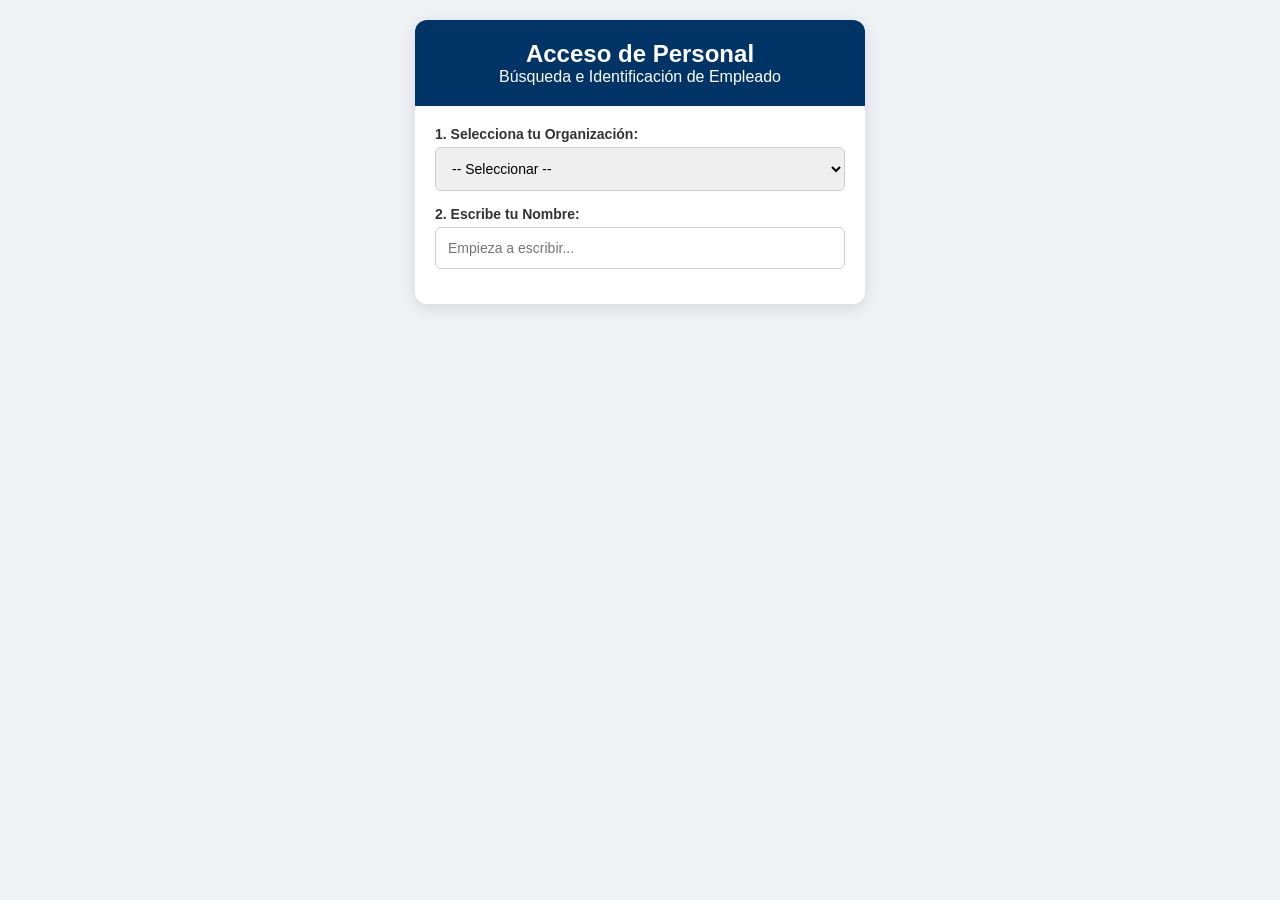
<file: empleados/index.html>
<!DOCTYPE html>
<html lang="es">
<head>
    <meta charset="UTF-8">
    <meta name="viewport" content="width=device-width, initial-scale=1.0">
    <title>Acceso Empleados - CEMEFI</title>
    <style>
        * { box-sizing: border-box; margin: 0; padding: 0; font-family: 'Segoe UI', Tahoma, Geneva, Verdana, sans-serif; }
        body { background-color: #eef2f5; display: flex; justify-content: center; padding: 20px; }
        .card { background: white; width: 100%; max-width: 450px; border-radius: 12px; box-shadow: 0 4px 15px rgba(0,0,0,0.1); overflow: hidden; }
        .header { background: #003366; color: white; padding: 20px; text-align: center; }
        .body-content { padding: 20px; }
        .form-group { margin-bottom: 15px; }
        label { display: block; font-weight: bold; margin-bottom: 5px; font-size: 14px; color: #333; }
        input, select { width: 100%; padding: 12px; border: 1px solid #ccc; border-radius: 6px; font-size: 14px; }
        .info-card { background: #eef5fc; border-left: 4px solid #003366; padding: 15px; border-radius: 6px; margin-top: 15px; }
        .info-card p { margin-bottom: 8px; font-size: 14px; }
        .btn-confirm { width: 100%; background: #28a745; color: white; border: none; padding: 12px; border-radius: 6px; font-weight: bold; font-size: 16px; cursor: pointer; margin-top: 10px; }
        .hidden { display: none; }
    </style>
</head>
<body>

<div class="card">
    <div class="header">
        <h2>Acceso de Personal</h2>
        <p>Búsqueda e Identificación de Empleado</p>
    </div>
    <div class="body-content">
        <div class="form-group">
            <label>1. Selecciona tu Organización:</label>
            <select id="empOrg">
                <option value="">-- Seleccionar --</option>
                <option value="CEMEFI">CEMEFI</option>
                <option value="Aliarse">Aliarse</option>
            </select>
        </div>

        <div class="form-group">
            <label>2. Escribe tu Nombre:</label>
            <input type="text" id="empSearch" placeholder="Empieza a escribir..." oninput="searchEmployee()">
        </div>

        <!-- Tarjeta con Datos Precargados por RH -->
        <div id="empCard" class="info-card hidden">
            <p><strong>Empleado:</strong> <span id="empNombre">Carlos Mendoza</span></p>
            <p><strong>Organización:</strong> <span id="empOrgText">CEMEFI</span></p>
            <p><strong>Correo:</strong> carlos.mendoza@cemefi.org</p>
            <p><strong>Estatus RH:</strong> <span style="color:green; font-weight:bold;">Activo</span></p>
            <p><strong>Vehículo Registrado:</strong> Honda Civic (Placas: ABC-123)</p>
            <button class="btn-confirm" onclick="alert(' Acceso Registrado Exitosamente')">Confirmar Entrada / Salida</button>
        </div>
    </div>
</div>

<script>
    function searchEmployee() {
        const query = document.getElementById('empSearch').value;
        const card = document.getElementById('empCard');
        if(query.length >= 3) {
            card.classList.remove('hidden');
        } else {
            card.classList.add('hidden');
        }
    }
</script>
</body>
</html>
</file>
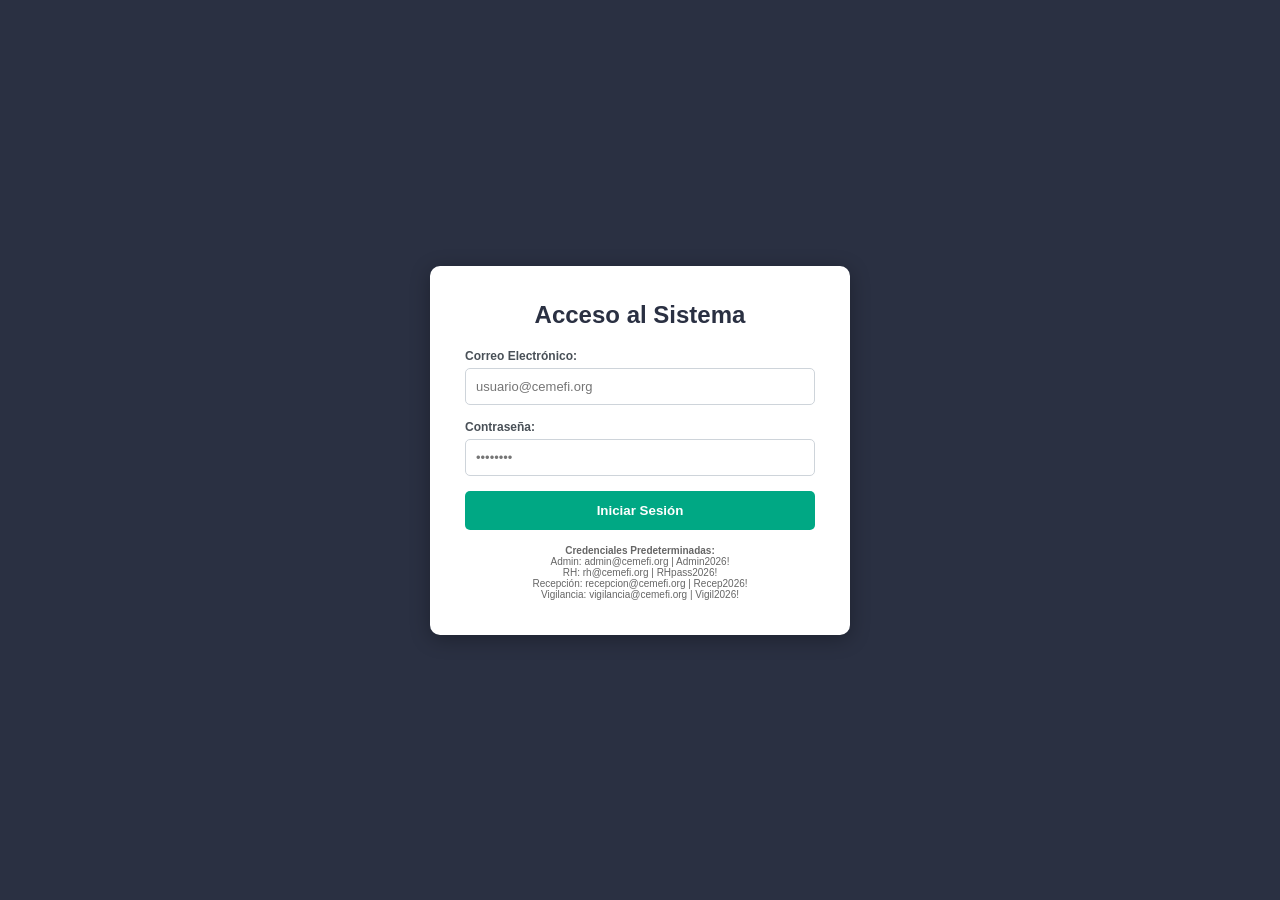
<file: modulo_admin/index.html>
<!DOCTYPE html>
<html lang="es">
<head>
    <meta charset="UTF-8">
    <meta name="viewport" content="width=device-width, initial-scale=1.0">
    <title>Panel Unificado Administrador - CEMEFI</title>
    <style>
        * { box-sizing: border-box; margin: 0; padding: 0; font-family: 'Segoe UI', Tahoma, Geneva, Verdana, sans-serif; }
        body { background-color: #f3f3f9; color: #495057; min-height: 100vh; }
        
        /* LOGIN */
        .login-wrapper { position: fixed; top: 0; left: 0; width: 100%; height: 100%; background: #2a3042; display: flex; justify-content: center; align-items: center; z-index: 1000; }
        .login-card { background: white; padding: 35px; border-radius: 10px; width: 100%; max-width: 420px; box-shadow: 0 4px 20px rgba(0,0,0,0.3); }
        .login-card h2 { color: #2a3042; text-align: center; margin-bottom: 20px; font-weight: 700; }
        .form-group { margin-bottom: 15px; }
        label { display: block; font-size: 12px; font-weight: 600; margin-bottom: 5px; color: #495057; }
        input, select, textarea { width: 100%; padding: 10px; border: 1px solid #ced4da; border-radius: 5px; font-size: 13px; }
        .btn-primary { width: 100%; background: #00a884; color: white; border: none; padding: 12px; font-weight: 600; border-radius: 5px; cursor: pointer; transition: 0.3s; }
        .btn-primary:hover { background: #008f70; }

        /* LAYOUT MAIN */
        .app-container { display: flex; width: 100%; min-height: 100vh; }
        .sidebar { width: 250px; background: #2a3042; color: #a6b0cf; flex-shrink: 0; display: flex; flex-direction: column; }
        .brand { padding: 20px; color: white; font-size: 18px; font-weight: bold; border-bottom: 1px solid #32394e; }
        .menu-title { font-size: 11px; text-transform: uppercase; padding: 15px 20px 5px; color: #6a7187; font-weight: 600; }
        .nav-list { list-style: none; }
        .nav-item { padding: 12px 20px; font-size: 13px; cursor: pointer; display: flex; align-items: center; gap: 10px; transition: 0.2s; }
        .nav-item:hover, .nav-item.active { background: #32394e; color: white; border-left: 3px solid #00a884; }

        main { flex-grow: 1; background: #f3f3f9; padding: 25px; overflow-y: auto; }
        .top-header { display: flex; justify-content: space-between; align-items: center; margin-bottom: 25px; }
        .welcome-title h1 { font-size: 20px; color: #495057; font-weight: 600; }
        .welcome-title p { font-size: 13px; color: #74788d; }
        .header-actions { display: flex; gap: 10px; align-items: center; }
        .date-badge { background: white; padding: 8px 15px; border-radius: 5px; border: 1px solid #e9ecef; font-size: 12px; }

        .kpi-grid { display: grid; grid-template-columns: repeat(auto-fit, minmax(200px, 1fr)); gap: 20px; margin-bottom: 25px; }
        .kpi-card { background: white; padding: 20px; border-radius: 8px; box-shadow: 0 2px 4px rgba(0,0,0,0.02); }
        .kpi-title { font-size: 12px; font-weight: 600; color: #74788d; text-transform: uppercase; display: flex; justify-content: space-between; }
        .kpi-value { font-size: 24px; font-weight: 700; color: #495057; margin: 10px 0 5px; }

        .content-card { background: white; padding: 20px; border-radius: 8px; box-shadow: 0 2px 4px rgba(0,0,0,0.02); margin-bottom: 25px; }
        .card-header { display: flex; justify-content: space-between; align-items: center; margin-bottom: 15px; padding-bottom: 10px; border-bottom: 1px solid #f6f6f6; }
        .card-header h3 { font-size: 14px; font-weight: 600; color: #495057; text-transform: uppercase; }

        table { width: 100%; border-collapse: collapse; font-size: 12px; }
        th { text-align: left; padding: 10px; background: #f8f9fa; color: #74788d; font-weight: 600; }
        td { padding: 12px 10px; border-bottom: 1px solid #f6f6f6; }
        
        .badge { padding: 3px 8px; border-radius: 10px; font-size: 10px; font-weight: bold; }
        .badge-active { background: #d4edda; color: #155724; }
        .badge-alert { background: #fff3cd; color: #856404; }

        .btn-sm { padding: 5px 10px; font-size: 11px; border: none; border-radius: 4px; cursor: pointer; color: white; margin-right: 3px; }
        .btn-edit { background: #556ee6; }
        .btn-send { background: #34c38f; }
        .btn-alert { background: #f1b44c; color: #212529; font-weight: bold; }

        .view-panel { display: none; }
        .view-panel.active-panel { display: block; }
        .nav-role { display: none; }

        .modal { display: none; position: fixed; top: 0; left: 0; width: 100%; height: 100%; background: rgba(0,0,0,0.5); justify-content: center; align-items: center; z-index: 2000; }
        .modal-content { background: white; padding: 25px; border-radius: 8px; width: 100%; max-width: 500px; }
    </style>
</head>
<body>

    <!-- 1. LOGIN UNIFICADO CON CREDENCIALES DINÁMICAS -->
    <div id="loginSection" class="login-wrapper">
        <div class="login-card">
            <h2>Acceso al Sistema</h2>
            <form onsubmit="event.preventDefault(); handleLogin();">
                <div class="form-group">
                    <label>Correo Electrónico:</label>
                    <input type="email" id="loginEmail" required placeholder="usuario@cemefi.org">
                </div>
                <div class="form-group">
                    <label>Contraseña:</label>
                    <input type="password" id="loginPass" required placeholder="••••••••">
                </div>
                <button type="submit" class="btn-primary">Iniciar Sesión</button>
            </form>
            <div style="font-size:10px; color:#666; margin-top:15px; text-align:center;">
                <strong>Credenciales Predeterminadas:</strong><br>
                Admin: admin@cemefi.org | Admin2026!<br>
                RH: rh@cemefi.org | RHpass2026!<br>
                Recepción: recepcion@cemefi.org | Recep2026!<br>
                Vigilancia: vigilancia@cemefi.org | Vigil2026!
            </div>
        </div>
    </div>

    <!-- 2. LAYOUT DASHBOARD -->
    <div id="appLayout" class="app-container" style="display:none;">
        
        <aside class="sidebar">
            <div class="brand">CEMEFI Panel</div>
            <div class="menu-title">Menú Principal</div>
            <ul class="nav-list">
                <li class="nav-item active" id="nav-dash" onclick="switchView('dashboardView', this)">📊 Dashboard Global</li>
                <li class="nav-item nav-role role-admin" id="nav-users" onclick="switchView('usersView', this)">🔐 Credenciales e Inicios de Sesión</li>
                <li class="nav-item nav-role role-admin role-rh" id="nav-rh" onclick="switchView('rhView', this)">👔 Recursos Humanos</li>
                <li class="nav-item nav-role role-admin role-rec" id="nav-rec" onclick="switchView('recView', this)">🏢 Recepción / Salas y Eventos</li>
                <li class="nav-item nav-role role-admin role-vig" id="nav-vig" onclick="switchView('vigView', this)">🛡️ Vigilancia / Bitácora y Eventos</li>
            </ul>
        </aside>

        <main>
            <div class="top-header">
                <div class="welcome-title">
                    <h1 id="welcomeUser">Hola Usuario</h1>
                    <p>Panel unificado de control CEMEFI</p>
                </div>
                <div class="header-actions">
                    <div class="date-badge">21 Sep, 2026</div>
                    <button class="btn-primary" style="background:#f46a6a; width:auto;" onclick="logout()">Cerrar Sesión</button>
                </div>
            </div>

            <!-- VISTA 1: DASHBOARD GLOBAL -->
            <div id="dashboardView" class="view-panel active-panel">
                <div class="kpi-grid">
                    <div class="kpi-card">
                        <div class="kpi-title">Total Personas Hoy</div>
                        <div class="kpi-value">559</div>
                    </div>
                    <div class="kpi-card">
                        <div class="kpi-title">Vehículos Ingresados</div>
                        <div class="kpi-value">89</div>
                    </div>
                    <div class="kpi-card">
                        <div class="kpi-title">Empleados Activos</div>
                        <div class="kpi-value">183</div>
                    </div>
                    <div class="kpi-card">
                        <div class="kpi-title">Eventos Programados</div>
                        <div class="kpi-value" id="countEventos">2</div>
                    </div>
                </div>
            </div>

            <!-- VISTA 2: GESTIÓN DE CREDENCIALES (SUPER ADMIN) -->
            <div id="usersView" class="view-panel">
                <div class="content-card">
                    <div class="card-header">
                        <h3>Gestión de Credenciales de Inicio de Sesión</h3>
                        <button class="btn-primary" style="width:auto;" onclick="openModal('modalNuevaCredencial')">+ Agregar Nueva Credencial</button>
                    </div>
                    <table>
                        <thead>
                            <tr><th>Nombre / Usuario</th><th>Correo Electrónico</th><th>Contraseña</th><th>Rol</th><th>Estatus</th></tr>
                        </thead>
                        <tbody id="tablaCredenciales">
                            <!-- Se renderizan dinámicamente -->
                        </tbody>
                    </table>
                </div>
            </div>

            <!-- VISTA 3: RECURSOS HUMANOS -->
            <div id="rhView" class="view-panel">
                <div class="content-card">
                    <div class="card-header">
                        <h3>Administración de Personal (RH)</h3>
                    </div>
                    <table>
                        <thead><tr><th>ID</th><th>Nombre</th><th>Correo</th><th>Organización</th><th>Acciones</th></tr></thead>
                        <tbody>
                            <tr><td>EMP-01</td><td>Carlos Mendoza</td><td>carlos.mendoza@cemefi.org</td><td>CEMEFI</td><td><button class="btn-sm btn-edit">Editar</button></td></tr>
                        </tbody>
                    </table>
                </div>
            </div>

            <!-- VISTA 4: RECEPCIÓN (Renta de Salas y Programación de Eventos) -->
            <div id="recView" class="view-panel">
                <div class="content-card">
                    <div class="card-header">
                        <h3>Gestión de Salas y Envío de Eventos a Vigilancia</h3>
                        <button class="btn-primary" style="width:auto;" onclick="openModal('modalNuevoEvento')">+ Crear Nuevo Evento y Lista</button>
                    </div>
                    <table>
                        <thead>
                            <tr><th>Evento</th><th>Sala</th><th>Horario</th><th>Lista de Asistentes</th><th>Acción</th></tr>
                        </thead>
                        <tbody id="tablaEventosRecepcion">
                            <!-- Render dinámico -->
                        </tbody>
                    </table>
                </div>
            </div>

            <!-- VISTA 5: VIGILANCIA (Bitácora + Lista de Eventos del Día) -->
            <div id="vigView" class="view-panel">
                <div class="content-card">
                    <div class="card-header">
                        <h3>📋 Lista de Eventos y Asistentes Esperados Hoy (Recibidos de Recepción)</h3>
                    </div>
                    <div id="contenedorEventosVigilancia">
                        <!-- Render dinámico enviado por recepción -->
                    </div>
                </div>

                <div class="content-card">
                    <div class="card-header">
                        <h3>Bitácora Global de Accesos</h3>
                    </div>
                    <table>
                        <thead><tr><th>Tipo</th><th>Nombre</th><th>Empresa/Visita</th><th>Transporte</th><th>Hora Entrada</th></tr></thead>
                        <tbody>
                            <tr><td>Visitante</td><td>María López</td><td>Proveedor X</td><td>Auto (XYZ-987)</td><td>09:15 AM</td></tr>
                            <tr><td>Empleado</td><td>Carlos Mendoza</td><td>CEMEFI</td><td>Auto (ABC-123)</td><td>08:30 AM</td></tr>
                        </tbody>
                    </table>
                </div>
            </div>

        </main>
    </div>

    <!-- MODAL: CREAR CREDENCIAL DE ACCESO (SUPER ADMIN) -->
    <div id="modalNuevaCredencial" class="modal">
        <div class="modal-content">
            <h3 style="margin-bottom:15px;">Crear Nuevas Credenciales de Inicio de Sesión</h3>
            <form onsubmit="event.preventDefault(); guardarCredencial();">
                <div class="form-group"><label>Nombre del Usuario:</label><input type="text" id="credNombre" required placeholder="Ej. Juan Pérez"></div>
                <div class="form-group"><label>Correo Electrónico:</label><input type="email" id="credCorreo" required placeholder="usuario@cemefi.org"></div>
                <div class="form-group"><label>Contraseña:</label><input type="text" id="credPass" required placeholder="ClaveAcceso2026!"></div>
                <div class="form-group">
                    <label>Rol de Sistema:</label>
                    <select id="credRol" required>
                        <option value="role-admin">Super Admin</option>
                        <option value="role-rh">Recursos Humanos</option>
                        <option value="role-rec">Recepción</option>
                        <option value="role-vig">Vigilancia</option>
                    </select>
                </div>
                <button type="submit" class="btn-primary">Guardar Credenciales</button>
                <button type="button" class="btn-primary" style="background:#74788d; margin-top:5px;" onclick="closeModal('modalNuevaCredencial')">Cancelar</button>
            </form>
        </div>
    </div>

    <!-- MODAL: REGISTRAR EVENTO Y LISTA DE ASISTENTES (RECEPCIÓN) -->
    <div id="modalNuevoEvento" class="modal">
        <div class="modal-content">
            <h3 style="margin-bottom:15px;">Registrar Evento y Asistentes para Vigilancia</h3>
            <form onsubmit="event.preventDefault(); guardarEvento();">
                <div class="form-group"><label>Nombre del Evento:</label><input type="text" id="evNombre" required placeholder="Ej. Asamblea Anual Aliarse"></div>
                <div class="form-group"><label>Sala Solicitada:</label><input type="text" id="evSala" required placeholder="Ej. Sala A - Piso 2"></div>
                <div class="form-group"><label>Horario:</label><input type="text" id="evHorario" required placeholder="Ej. 10:00 AM - 02:00 PM"></div>
                <div class="form-group">
                    <label>Lista de Nombres de Asistentes (Un nombre por línea):</label>
                    <textarea id="evAsistentes" rows="5" required placeholder="Pedro Ramírez&#10;Lucía Fernández&#10;Roberto Gómez"></textarea>
                </div>
                <button type="submit" class="btn-primary">Guardar Evento</button>
                <button type="button" class="btn-primary" style="background:#74788d; margin-top:5px;" onclick="closeModal('modalNuevoEvento')">Cancelar</button>
            </form>
        </div>
    </div>

<script>
    // BASE DE DATOS LOCAL DE CREDENCIALES
    let usuariosSistema = [
        { nombre: 'Super Admin', correo: 'admin@cemefi.org', pass: 'Admin2026!', rol: 'role-admin', rolNombre: 'Super Admin' },
        { nombre: 'RH Administrador', correo: 'rh@cemefi.org', pass: 'RHpass2026!', rol: 'role-rh', rolNombre: 'Recursos Humanos' },
        { nombre: 'Recepción Central', correo: 'recepcion@cemefi.org', pass: 'Recep2026!', rol: 'role-rec', rolNombre: 'Recepción' },
        { nombre: 'Caseta Vigilancia', correo: 'vigilancia@cemefi.org', pass: 'Vigil2026!', rol: 'role-vig', rolNombre: 'Vigilancia' }
    ];

    // BASE DE DATOS LOCAL DE EVENTOS
    let eventos = [
        { id: 1, nombre: 'Foro de Sostenibilidad', sala: 'Auditorio Principal', horario: '09:00 AM - 01:00 PM', asistentes: ['Gabriel Torres', 'Sofía Castillo', 'Daniel Morales'], enviadoVigilancia: true },
        { id: 2, nombre: 'Reunión de Consejo Aliarse', sala: 'Sala A (Piso 2)', horario: '03:00 PM - 05:00 PM', asistentes: ['Fernando Ruiz', 'Patricia Vega'], enviadoVigilancia: false }
    ];

    function handleLogin() {
        const email = document.getElementById('loginEmail').value.trim();
        const pass = document.getElementById('loginPass').value.trim();

        const user = usuariosSistema.find(u => u.correo === email && u.pass === pass);

        if (user) {
            document.querySelectorAll('.nav-role').forEach(el => el.style.display = 'none');
            initDashboard(user.nombre, user.rol);
        } else {
            alert('Credenciales incorrectas. Verifique el usuario o la contraseña.');
        }
    }

    function initDashboard(userName, roleClass) {
        document.getElementById('loginSection').style.display = 'none';
        document.getElementById('appLayout').style.display = 'flex';
        document.getElementById('welcomeUser').innerText = 'Hola ' + userName;

        if (roleClass === 'role-admin') {
            document.querySelectorAll('.nav-role').forEach(el => el.style.display = 'flex');
        } else {
            document.querySelectorAll('.' + roleClass).forEach(el => el.style.display = 'flex');
        }

        renderCredenciales();
        renderEventos();
        switchView('dashboardView', document.getElementById('nav-dash'));
    }

    /* CREDENCIALES (SUPER ADMIN) */
    function renderCredenciales() {
        const tbody = document.getElementById('tablaCredenciales');
        tbody.innerHTML = '';
        usuariosSistema.forEach(u => {
            tbody.innerHTML += `
                <tr>
                    <td><strong>${u.nombre}</strong></td>
                    <td>${u.correo}</td>
                    <td><code>${u.pass}</code></td>
                    <td>${u.rolNombre}</td>
                    <td><span class="badge badge-active">Activo</span></td>
                </tr>`;
        });
    }

    function guardarCredencial() {
        const nombre = document.getElementById('credNombre').value;
        const correo = document.getElementById('credCorreo').value;
        const pass = document.getElementById('credPass').value;
        const rol = document.getElementById('credRol').value;
        const rolNombre = document.getElementById('credRol').options[document.getElementById('credRol').selectedIndex].text;

        usuariosSistema.push({ nombre, correo, pass, rol, rolNombre });
        renderCredenciales();
        closeModal('modalNuevaCredencial');
        alert('Nuevas credenciales guardadas exitosamente. El usuario ya puede iniciar sesión.');
    }

    /* EVENTOS (RECEPCIÓN & VIGILANCIA) */
    function renderEventos() {
        const tbody = document.getElementById('tablaEventosRecepcion');
        const containerVig = document.getElementById('contenedorEventosVigilancia');
        
        tbody.innerHTML = '';
        containerVig.innerHTML = '';

        document.getElementById('countEventos').innerText = eventos.length;

        eventos.forEach((ev, index) => {
            // Tabla Recepción
            tbody.innerHTML += `
                <tr>
                    <td><strong>${ev.nombre}</strong></td>
                    <td>${ev.sala}</td>
                    <td>${ev.horario}</td>
                    <td>${ev.asistentes.length} Asistentes registrados</td>
                    <td>
                        ${ev.enviadoVigilancia ? 
                            '<span class="badge badge-active">✓ Enviado a Vigilancia</span>' : 
                            `<button class="btn-sm btn-send" onclick="enviarAVigilancia(${index})">📤 Enviar Lista a Vigilancia</button>`}
                    </td>
                </tr>`;

            // Vista Vigilancia (solo eventos enviados)
            if (ev.enviadoVigilancia) {
                let listaHtml = ev.asistentes.map(a => `<li>👤 ${a}</li>`).join('');
                containerVig.innerHTML += `
                    <div style="background:#f8f9fa; border:1px solid #e9ecef; border-left:4px solid #00a884; padding:15px; border-radius:6px; margin-bottom:15px;">
                        <h4 style="color:#2a3042;">${ev.nombre} - <span style="color:#00a884;">${ev.sala}</span></h4>
                        <p style="font-size:12px; color:#74788d; margin-bottom:10px;">Horario: ${ev.horario}</p>
                        <strong>Lista de Nombres de Asistentes:</strong>
                        <ul style="margin-left:20px; font-size:12px; margin-top:5px;">${listaHtml}</ul>
                    </div>`;
            }
        });

        if (containerVig.innerHTML === '') {
            containerVig.innerHTML = '<p style="font-size:12px; color:#999;">No hay listas de eventos enviadas por recepción el día de hoy.</p>';
        }
    }

    function guardarEvento() {
        const nombre = document.getElementById('evNombre').value;
        const sala = document.getElementById('evSala').value;
        const horario = document.getElementById('evHorario').value;
        const asistentesRaw = document.getElementById('evAsistentes').value;

        const asistentes = asistentesRaw.split('\n').map(a => a.trim()).filter(a => a.length > 0);

        eventos.push({
            id: eventos.length + 1,
            nombre,
            sala,
            horario,
            asistentes,
            enviadoVigilancia: false
        });

        renderEventos();
        closeModal('modalNuevoEvento');
        alert('Evento creado correctamente en Recepción.');
    }

    function enviarAVigilancia(index) {
        eventos[index].enviadoVigilancia = true;
        renderEventos();
        alert('La lista de asistentes ha sido enviada exitosamente al módulo de Vigilancia.');
    }

    function switchView(viewId, element) {
        document.querySelectorAll('.view-panel').forEach(p => p.classList.remove('active-panel'));
        document.querySelectorAll('.nav-item').forEach(i => i.classList.remove('active'));
        
        document.getElementById(viewId).classList.add('active-panel');
        if (element) element.classList.add('active');
    }

    function logout() {
        document.getElementById('appLayout').style.display = 'none';
        document.getElementById('loginSection').style.display = 'flex';
        document.getElementById('loginEmail').value = '';
        document.getElementById('loginPass').value = '';
    }

    function openModal(id) { document.getElementById(id).style.display = 'flex'; }
    function closeModal(id) { document.getElementById(id).style.display = 'none'; }
</script>
</body>
</html>
</file>
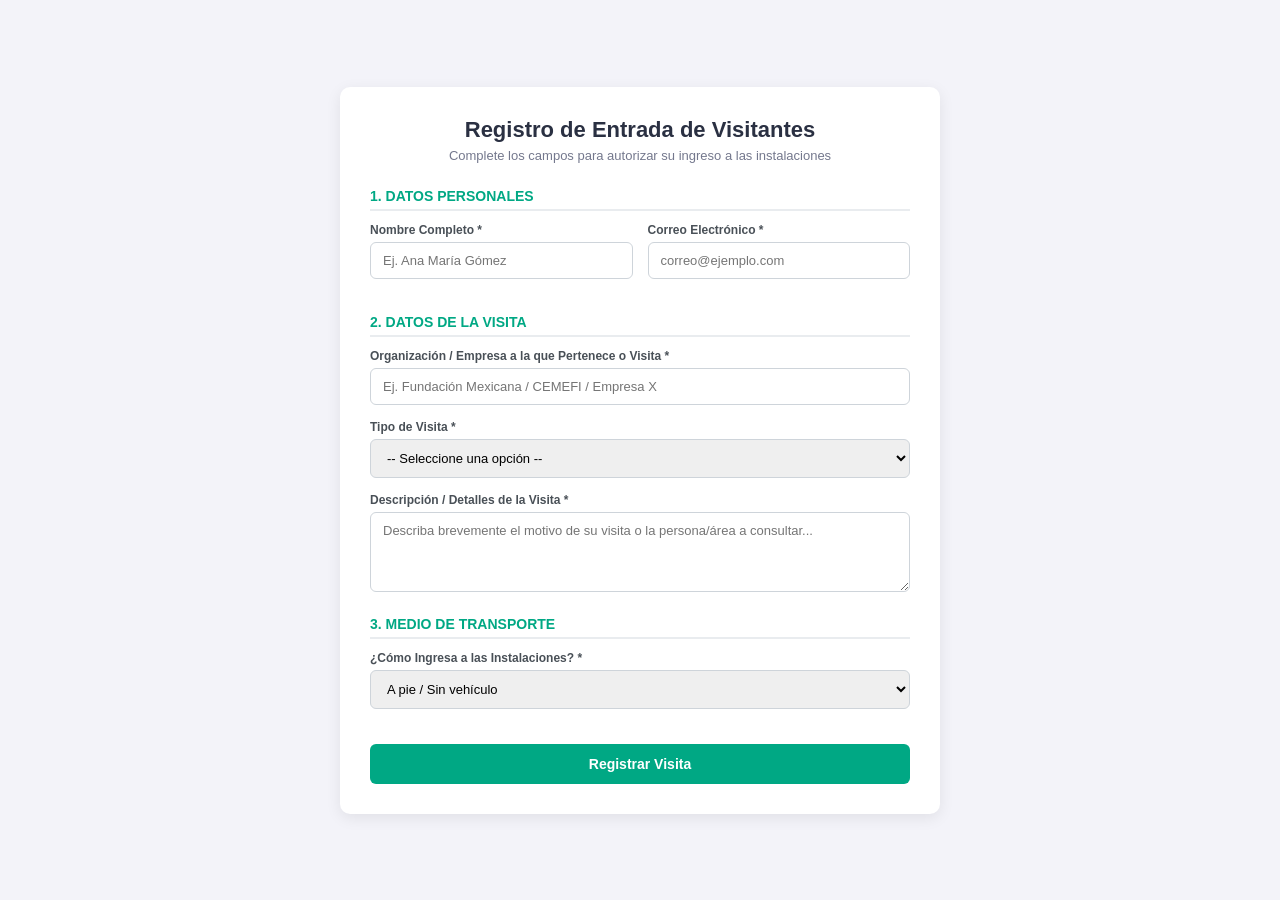
<file: visitas/index.html>
<!DOCTYPE html>
<html lang="es">
<head>
    <meta charset="UTF-8">
    <meta name="viewport" content="width=device-width, initial-scale=1.0">
    <title>Registro de Visitantes - CEMEFI</title>
    <style>
        * { box-sizing: border-box; margin: 0; padding: 0; font-family: 'Segoe UI', Tahoma, Geneva, Verdana, sans-serif; }
        body { background-color: #f3f3f9; color: #495057; display: flex; justify-content: center; align-items: center; min-height: 100vh; padding: 20px; }
        
        .card { background: white; width: 100%; max-width: 600px; padding: 30px; border-radius: 10px; box-shadow: 0 4px 15px rgba(0,0,0,0.08); }
        .card h2 { color: #2a3042; margin-bottom: 5px; text-align: center; font-size: 22px; }
        .card p.subtitle { text-align: center; font-size: 13px; color: #74788d; margin-bottom: 25px; }

        .section-title { font-size: 14px; font-weight: 700; color: #00a884; margin-top: 20px; margin-bottom: 12px; border-bottom: 2px solid #e9ecef; padding-bottom: 5px; text-transform: uppercase; }

        .form-group { margin-bottom: 15px; }
        label { display: block; font-size: 12px; font-weight: 600; margin-bottom: 5px; color: #495057; }
        input, select, textarea { width: 100%; padding: 10px 12px; border: 1px solid #ced4da; border-radius: 6px; font-size: 13px; outline: none; transition: border-color 0.2s; }
        input:focus, select:focus, textarea:focus { border-color: #00a884; }
        textarea { resize: vertical; min-height: 80px; }

        .grid-2 { display: grid; grid-template-columns: 1fr 1fr; gap: 15px; }
        .grid-3 { display: grid; grid-template-columns: 1fr 1fr 1fr; gap: 12px; }

        .dynamic-field { display: none; background: #f8f9fa; padding: 15px; border-radius: 6px; border: 1px dashed #ced4da; margin-top: 10px; }
        .dynamic-field.active { display: block; }

        .btn-submit { width: 100%; background: #00a884; color: white; border: none; padding: 12px; font-size: 14px; font-weight: 700; border-radius: 6px; cursor: pointer; margin-top: 20px; transition: background 0.3s; }
        .btn-submit:hover { background: #008f70; }
    </style>
</head>
<body>

    <div class="card">
        <h2>Registro de Entrada de Visitantes</h2>
        <p class="subtitle">Complete los campos para autorizar su ingreso a las instalaciones</p>

        <form onsubmit="event.preventDefault(); registrarVisita();">
            
            <div class="section-title">1. Datos Personales</div>
            <div class="grid-2">
                <div class="form-group">
                    <label>Nombre Completo *</label>
                    <input type="text" id="visNombre" required placeholder="Ej. Ana María Gómez">
                </div>
                <div class="form-group">
                    <label>Correo Electrónico *</label>
                    <input type="email" id="visCorreo" required placeholder="correo@ejemplo.com">
                </div>
            </div>

            <div class="section-title">2. Datos de la Visita</div>
            <div class="form-group">
                <label>Organización / Empresa a la que Pertenece o Visita *</label>
                <input type="text" id="visEmpresa" required placeholder="Ej. Fundación Mexicana / CEMEFI / Empresa X">
            </div>

            <div class="form-group">
                <label>Tipo de Visita *</label>
                <select id="tipoVisita" onchange="actualizarTipoVisita()" required>
                    <option value="">-- Seleccione una opción --</option>
                    <option value="empleado">Visita a Empleado</option>
                    <option value="evento">Evento</option>
                    <option value="proveedor">Proveedor</option>
                    <option value="servicio_social">Servicio Social</option>
                    <option value="renta_salas">Renta de Salas</option>
                </select>
            </div>

            <!-- CAMPO DINÁMICO SI ELIGE EVENTO -->
            <div id="fieldNombreEvento" class="dynamic-field">
                <div class="form-group" style="margin-bottom:0;">
                    <label>Nombre del Evento *</label>
                    <input type="text" id="nombreEvento" placeholder="Ej. Foro de Sostenibilidad / Asamblea Anual">
                </div>
            </div>

            <div class="form-group" style="margin-top: 15px;">
                <label>Descripción / Detalles de la Visita *</label>
                <textarea id="visDescripcion" required placeholder="Describa brevemente el motivo de su visita o la persona/área a consultar..."></textarea>
            </div>

            <div class="section-title">3. Medio de Transporte</div>
            <div class="form-group">
                <label>¿Cómo Ingresa a las Instalaciones? *</label>
                <select id="tipoTransporte" onchange="actualizarCamposTransporte()" required>
                    <option value="ninguno">A pie / Sin vehículo</option>
                    <option value="vehiculo">Vehículo (Automóvil / Camioneta)</option>
                    <option value="moto">Motocicleta</option>
                    <option value="bicicleta">Bicicleta</option>
                    <option value="escuter">Escúter / Scooter</option>
                </select>
            </div>

            <!-- CAMPOS DINÁMICOS VEHÍCULO -->
            <div id="fieldsVehiculo" class="dynamic-field">
                <div class="grid-3">
                    <div class="form-group">
                        <label>Placas *</label>
                        <input type="text" id="vehPlacas" placeholder="ABC-123-A">
                    </div>
                    <div class="form-group">
                        <label>Modelo *</label>
                        <input type="text" id="vehModelo" placeholder="Ej. Civic / Versa">
                    </div>
                    <div class="form-group">
                        <label>Color *</label>
                        <input type="text" id="vehColor" placeholder="Ej. Gris / Blanco">
                    </div>
                </div>
            </div>

            <!-- CAMPOS DINÁMICOS MOTOCICLETA -->
            <div id="fieldsMoto" class="dynamic-field">
                <div class="grid-2">
                    <div class="form-group">
                        <label>Placas *</label>
                        <input type="text" id="motoPlacas" placeholder="12ABC3">
                    </div>
                    <div class="form-group">
                        <label>Marca *</label>
                        <input type="text" id="motoMarca" placeholder="Ej. Italika / Yamaha">
                    </div>
                </div>
            </div>

            <button type="submit" class="btn-submit">Registrar Visita</button>
        </form>
    </div>

    <script>
        function actualizarTipoVisita() {
            const tipo = document.getElementById('tipoVisita').value;
            const fieldEvento = document.getElementById('fieldNombreEvento');
            const inputNombreEvento = document.getElementById('nombreEvento');

            if (tipo === 'evento') {
                fieldEvento.classList.add('active');
                inputNombreEvento.required = true;
            } else {
                fieldEvento.classList.remove('active');
                inputNombreEvento.required = false;
                inputNombreEvento.value = '';
            }
        }

        function actualizarCamposTransporte() {
            const tipo = document.getElementById('tipoTransporte').value;
            
            document.getElementById('fieldsVehiculo').classList.remove('active');
            document.getElementById('fieldsMoto').classList.remove('active');

            document.getElementById('vehPlacas').required = false;
            document.getElementById('vehModelo').required = false;
            document.getElementById('vehColor').required = false;
            document.getElementById('motoPlacas').required = false;
            document.getElementById('motoMarca').required = false;

            if (tipo === 'vehiculo') {
                document.getElementById('fieldsVehiculo').classList.add('active');
                document.getElementById('vehPlacas').required = true;
                document.getElementById('vehModelo').required = true;
                document.getElementById('vehColor').required = true;
            } else if (tipo === 'moto') {
                document.getElementById('fieldsMoto').classList.add('active');
                document.getElementById('motoPlacas').required = true;
                document.getElementById('motoMarca').required = true;
            }
        }

        function registrarVisita() {
            alert('¡Registro de visitante exitoso! Pase a recepción/vigilancia para su acceso.');
            location.reload();
        }
    </script>
</body>
</html>
</file>
